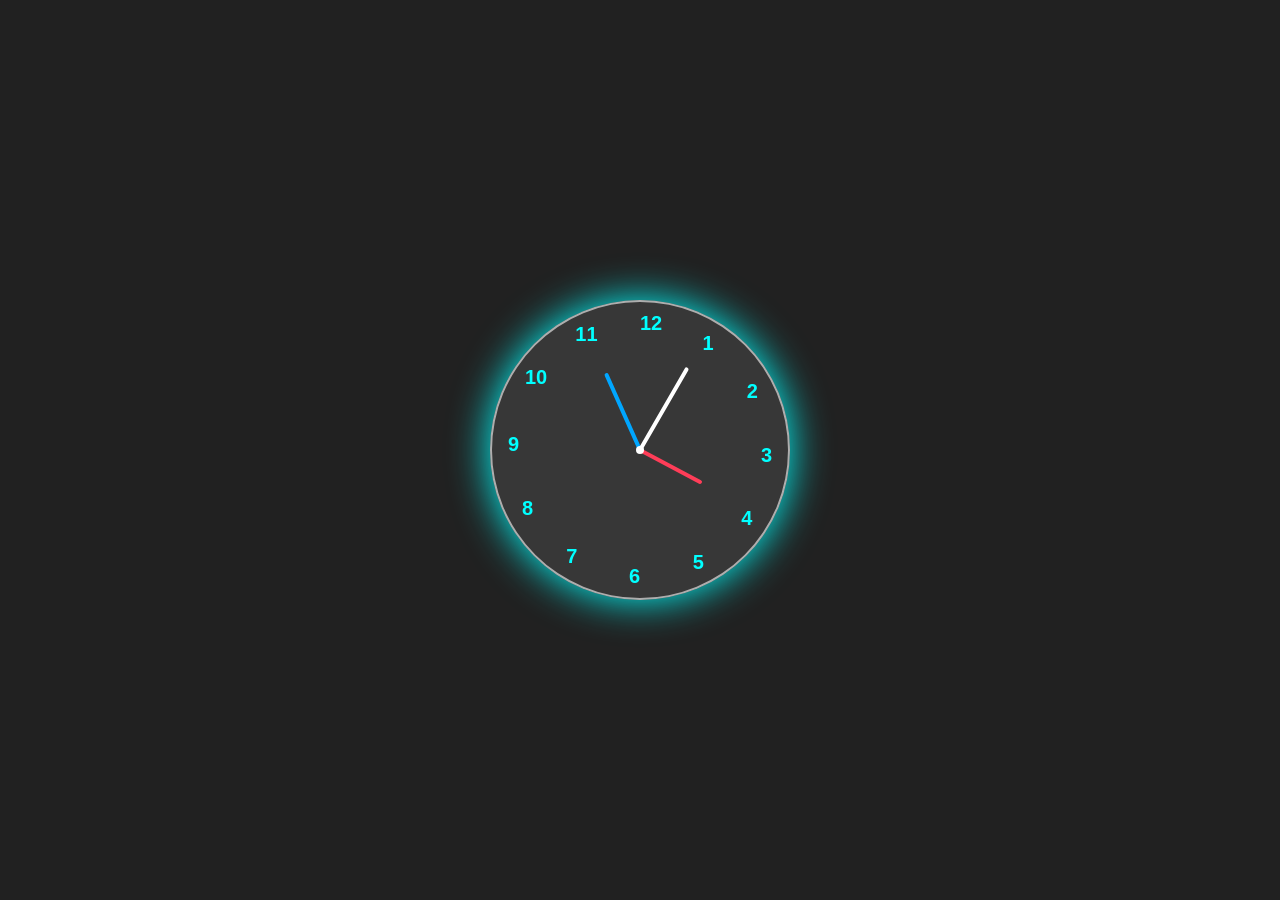
<file: index.html>
<!DOCTYPE html>
<html lang="en">
<head>
    <meta charset="UTF-8">
    <meta name="viewport" content="width=device-width, initial-scale=1.0">
    <!-- <link rel="stylesheet" href="style.css"> -->
    <title>Analog</title>
</head>

<style>

*{
    margin: 0;
    padding: 0%;
    box-sizing: border-box;
    font-family: sans-serif;
    color: aqua;
}

body{
    display: flex;
    justify-content: center;
    align-items: center;
    min-height: 100vh;
    background-color: #212121;

}

.container{
    position: relative;
}

.clock{
    width: 300px;
    height: 300px;
    border-radius: 50%;
    background-color: rgba(255, 255, 255, 0.1);
    border: 2px solid rgba(255, 255, 255, 0.60);
    box-shadow: 0px 0px 40px ;
    display: flex;
    justify-content: center;
    align-items: center;
}

 .clock span{
    position: absolute;
    transform: rotate(calc(30deg * var(--i)));
    inset: 12px;
    text-align: center;
}

.clock span b{
    position: absolute;
    transform: rotate(calc(-30deg * var(--i)));
    display: inline-block;
    font-size: 20px;
}

.clock::before{
    content: '';
    position: absolute;
    width: 8px;
    height: 8px;
    border-radius: 50%;
    background-color: #fff;
    z-index: 2;
} 
.hand{
    position: absolute;
    display: flex;
    justify-content: center;
    align-items: flex-end;
}
.hand i{
    position: absolute;
    background-color: var(--clr);
    width: 4px;
    height: var(--h);
    border-radius: 8px;
}
</style>

<body>
    <div class="container">
        <div class="clock">

            <div style="--clr: #ff3d58; --h:70px" id="hour" class= "hand"><i></i></div>
            <div style="--clr: #00a6ff; --h:84px" id="min" class= "hand"><i></i></div>
            <div style="--clr: #ffffff; --h:95px" id="sec" class= "hand"><i></i></div>
            <span style="--i:1; "><b>1</b></span>
            <span style="--i:2; "><b>2</b></span>
            <span style="--i:3; "><b>3</b></span>
            <span style="--i:4; "><b>4</b></span>
            <span style="--i:5; "><b>5</b></span>
            <span style="--i:6; "><b>6</b></span>
            <span style="--i:7; "><b>7</b></span>
            <span style="--i:8; "><b>8</b></span>
            <span style="--i:9; "><b>9</b></span>
            <span style="--i:10; "><b>10</b></span>
            <span style="--i:11; "><b>11</b></span>
            <span style="--i:12; "><b>12</b></span>
        </div>
        
    </div>

    <!-- <script src="script.js"></script> -->

    <script>

let hr = document.getElementById('hour');
let min = document.getElementById('min');
let sec = document.getElementById('sec');

function displayTime(){
    let date = new Date()

    //getting hour, min, sec from date
    let hh = date.getHours();
    let mm = date.getMinutes();
    let ss = date.getSeconds();

    let hRotation = 30*hh + mm/2;
    let mRotation = 6*mm;
    let sRotation = 6*ss;

    hr.style.transform = `rotate(${hRotation}deg)`;
    min.style.transform = `rotate(${mRotation}deg)`;
    sec.style.transform = `rotate(${sRotation}deg)`;
}

setInterval(displayTime, 1000)
    </script>
</body>
</html>
</file>
<file: style.css>
*{
    margin: 0;
    padding: 0%;
    box-sizing: border-box;
    font-family: sans-serif;
    color: aqua;
}

body{
    display: flex;
    justify-content: center;
    align-items: center;
    min-height: 100vh;
    background-color: #212121;

}

.container{
    position: relative;
}

.clock{
    width: 300px;
    height: 300px;
    border-radius: 50%;
    background-color: rgba(255, 255, 255, 0.1);
    border: 2px solid rgba(255, 255, 255, 0.60);
    box-shadow: 0px 0px 40px ;
    display: flex;
    justify-content: center;
    align-items: center;
}

 .clock span{
    position: absolute;
    transform: rotate(calc(30deg * var(--i)));
    inset: 12px;
    text-align: center;
}

.clock span b{
    position: absolute;
    transform: rotate(calc(-30deg * var(--i)));
    display: inline-block;
    font-size: 20px;
}

.clock::before{
    content: '';
    position: absolute;
    width: 8px;
    height: 8px;
    border-radius: 50%;
    background-color: #fff;
    z-index: 2;
} 
.hand{
    position: absolute;
    display: flex;
    justify-content: center;
    align-items: flex-end;
}
.hand i{
    position: absolute;
    background-color: var(--clr);
    width: 4px;
    height: var(--h);
    border-radius: 8px;
}
</file>
